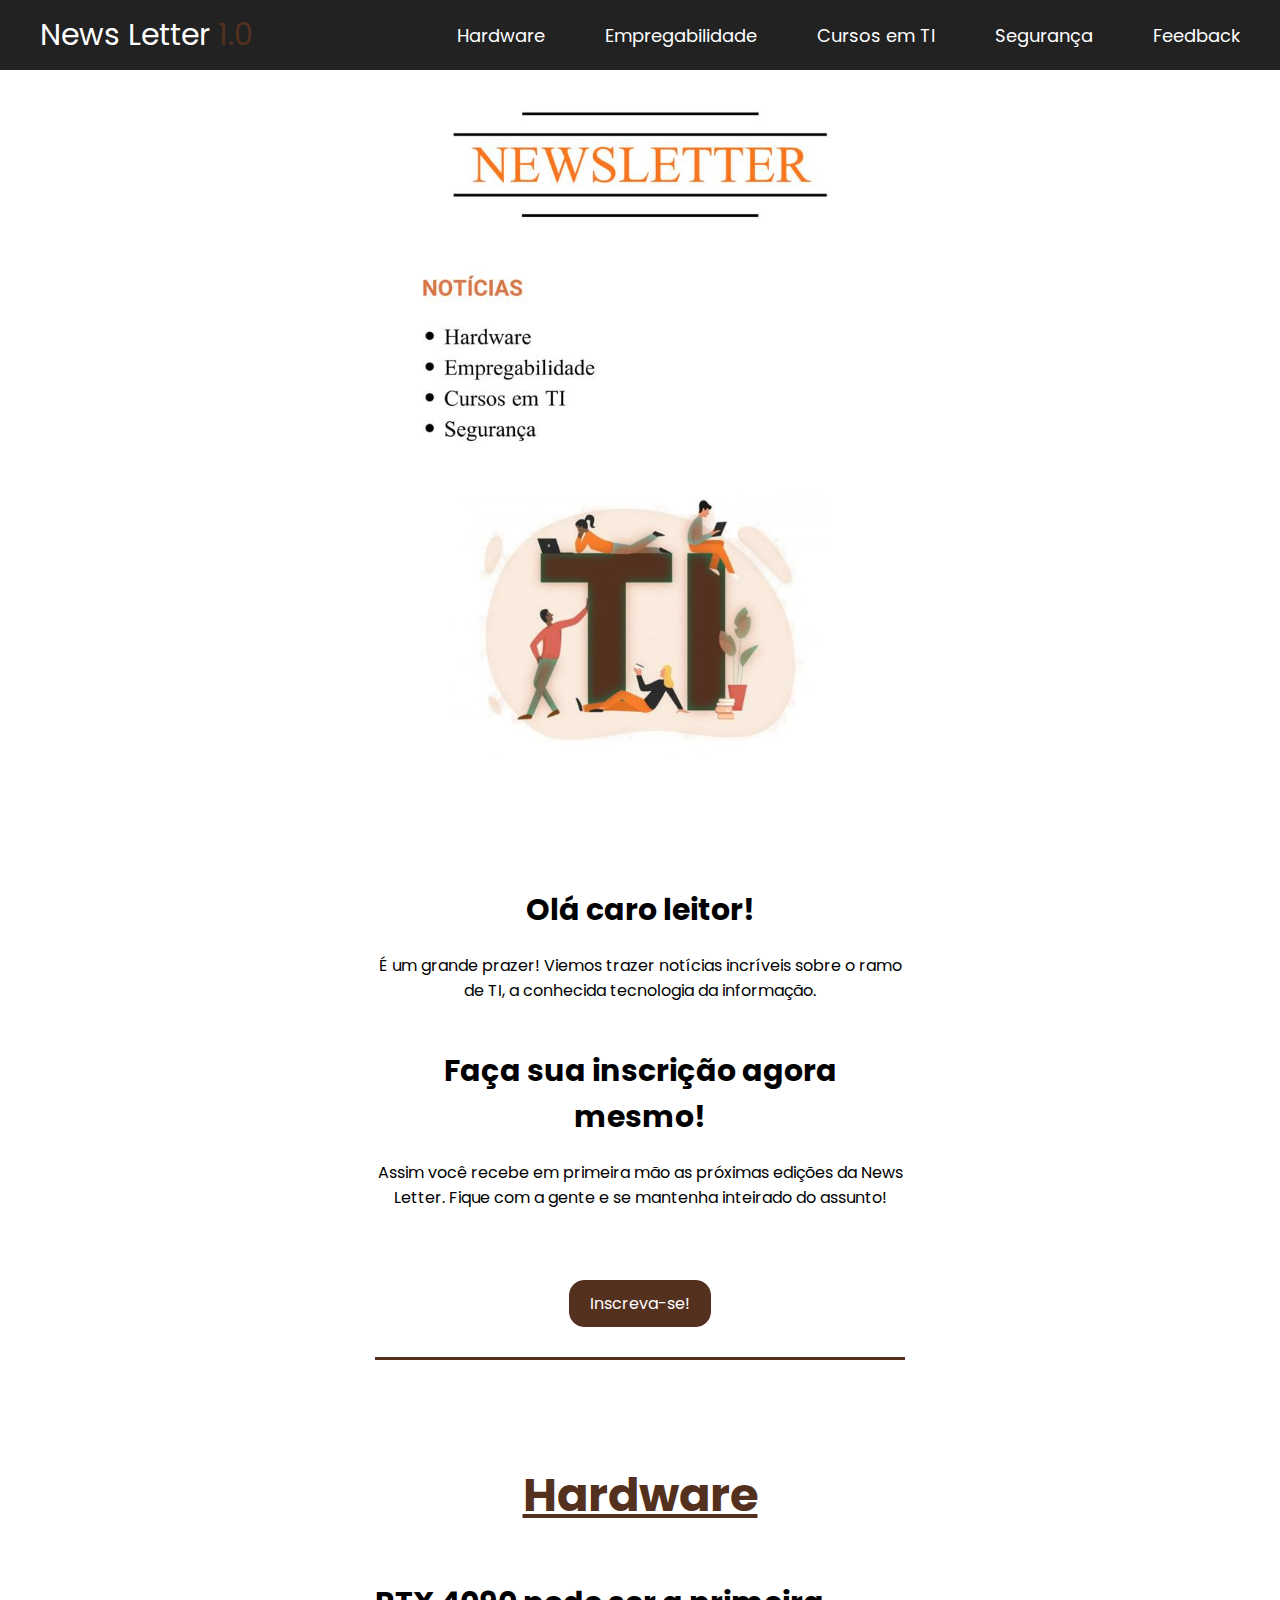
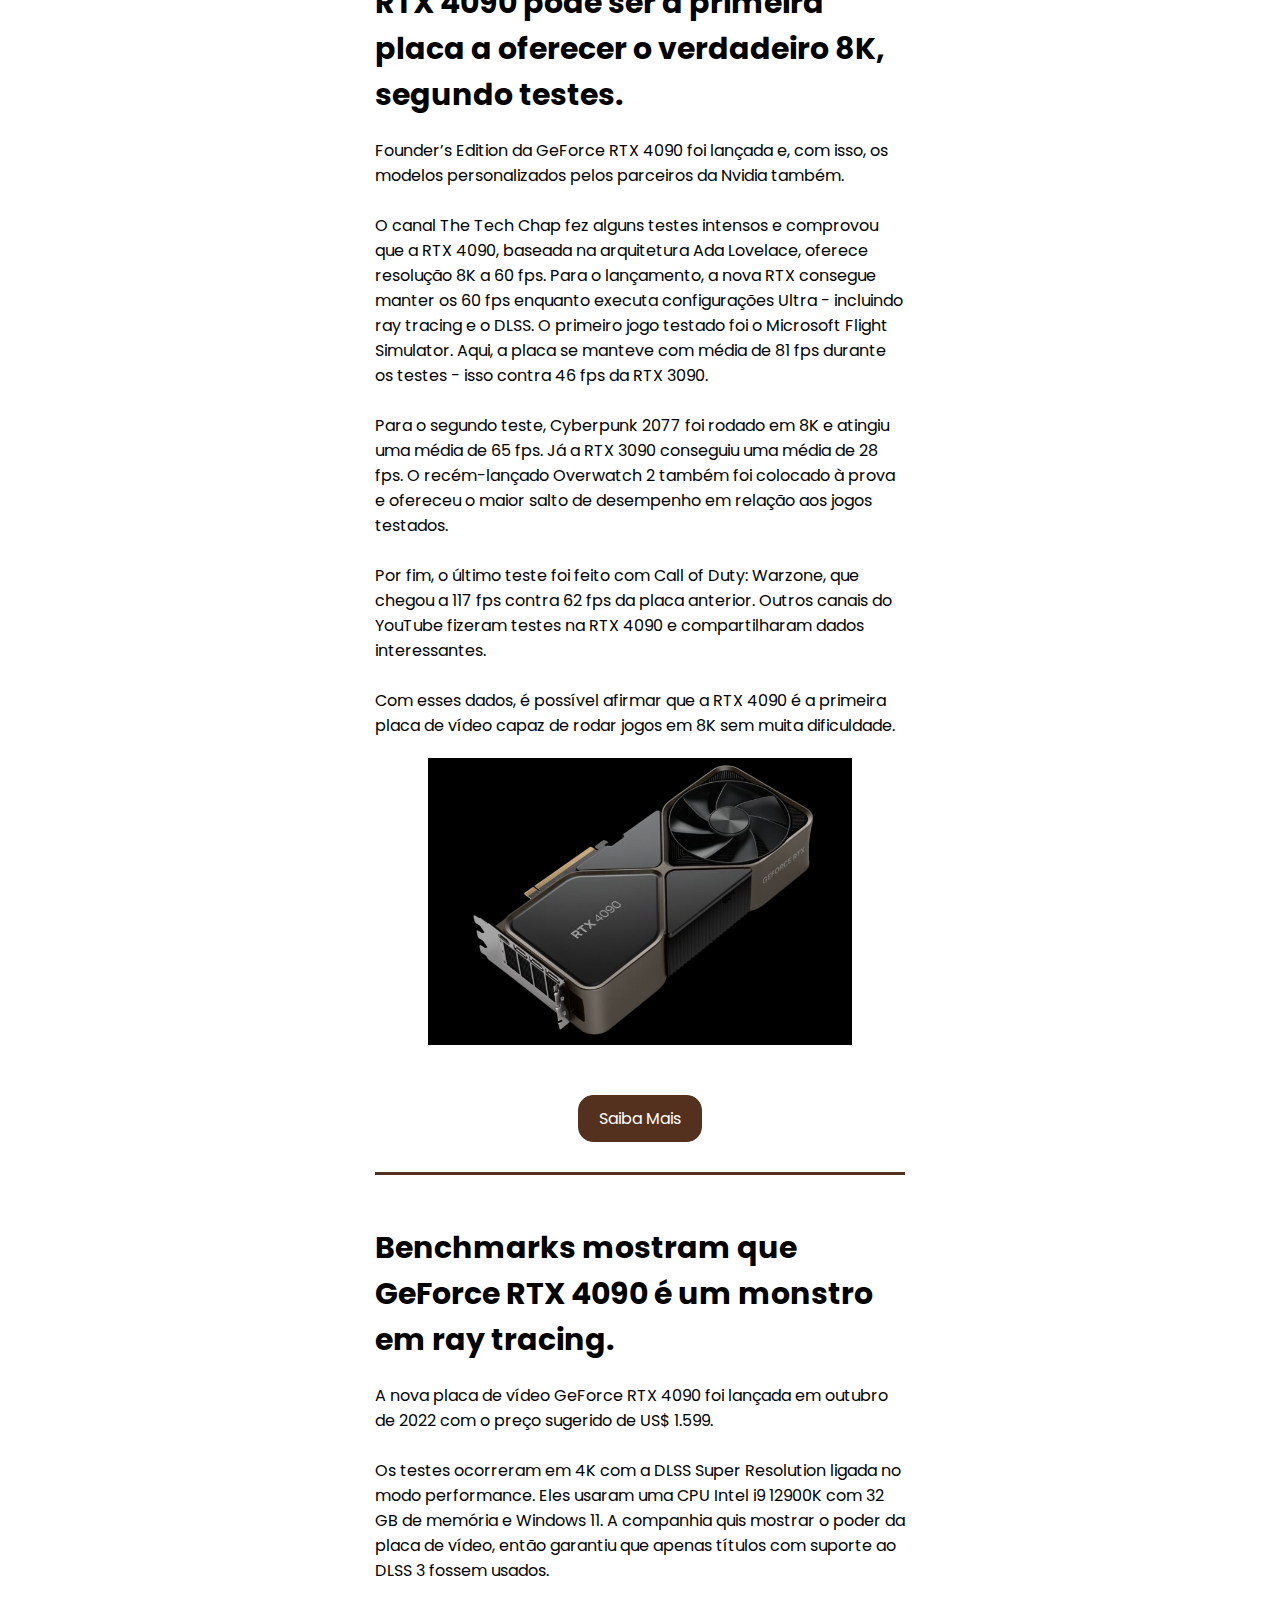
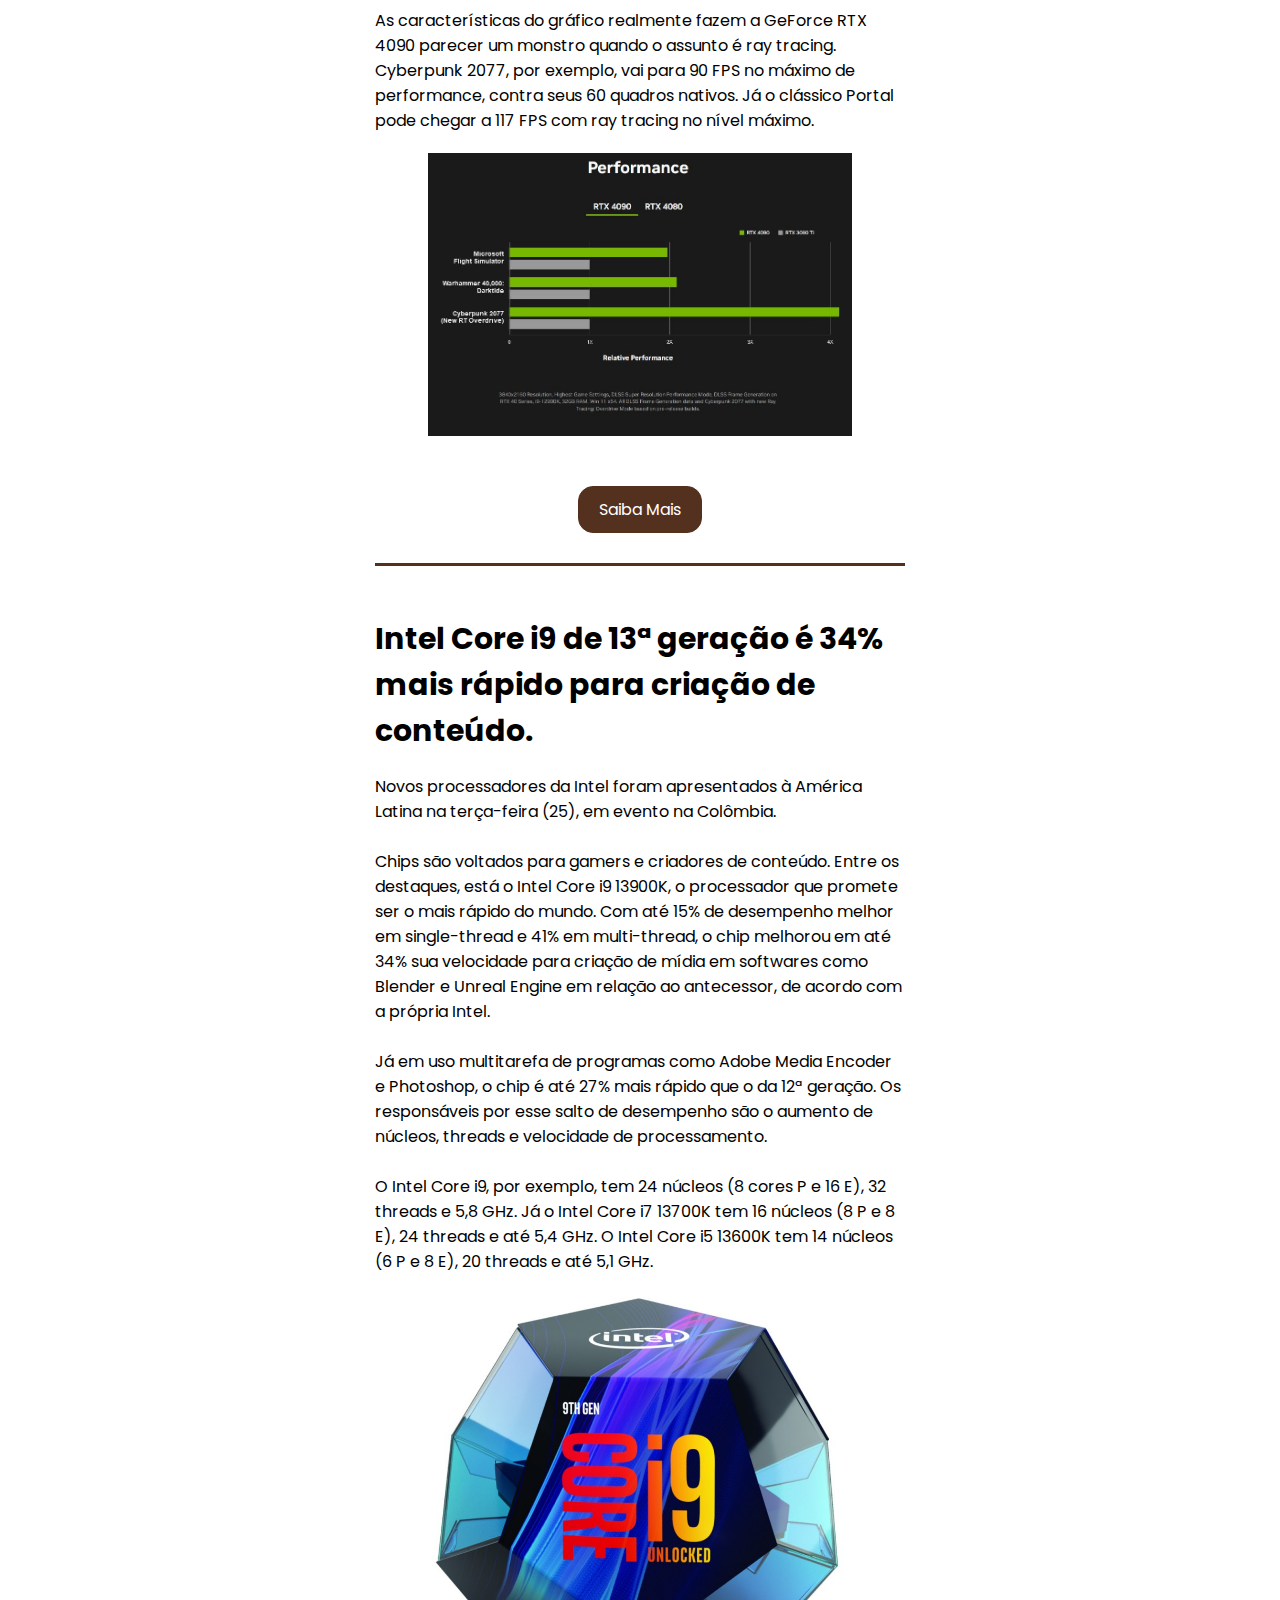
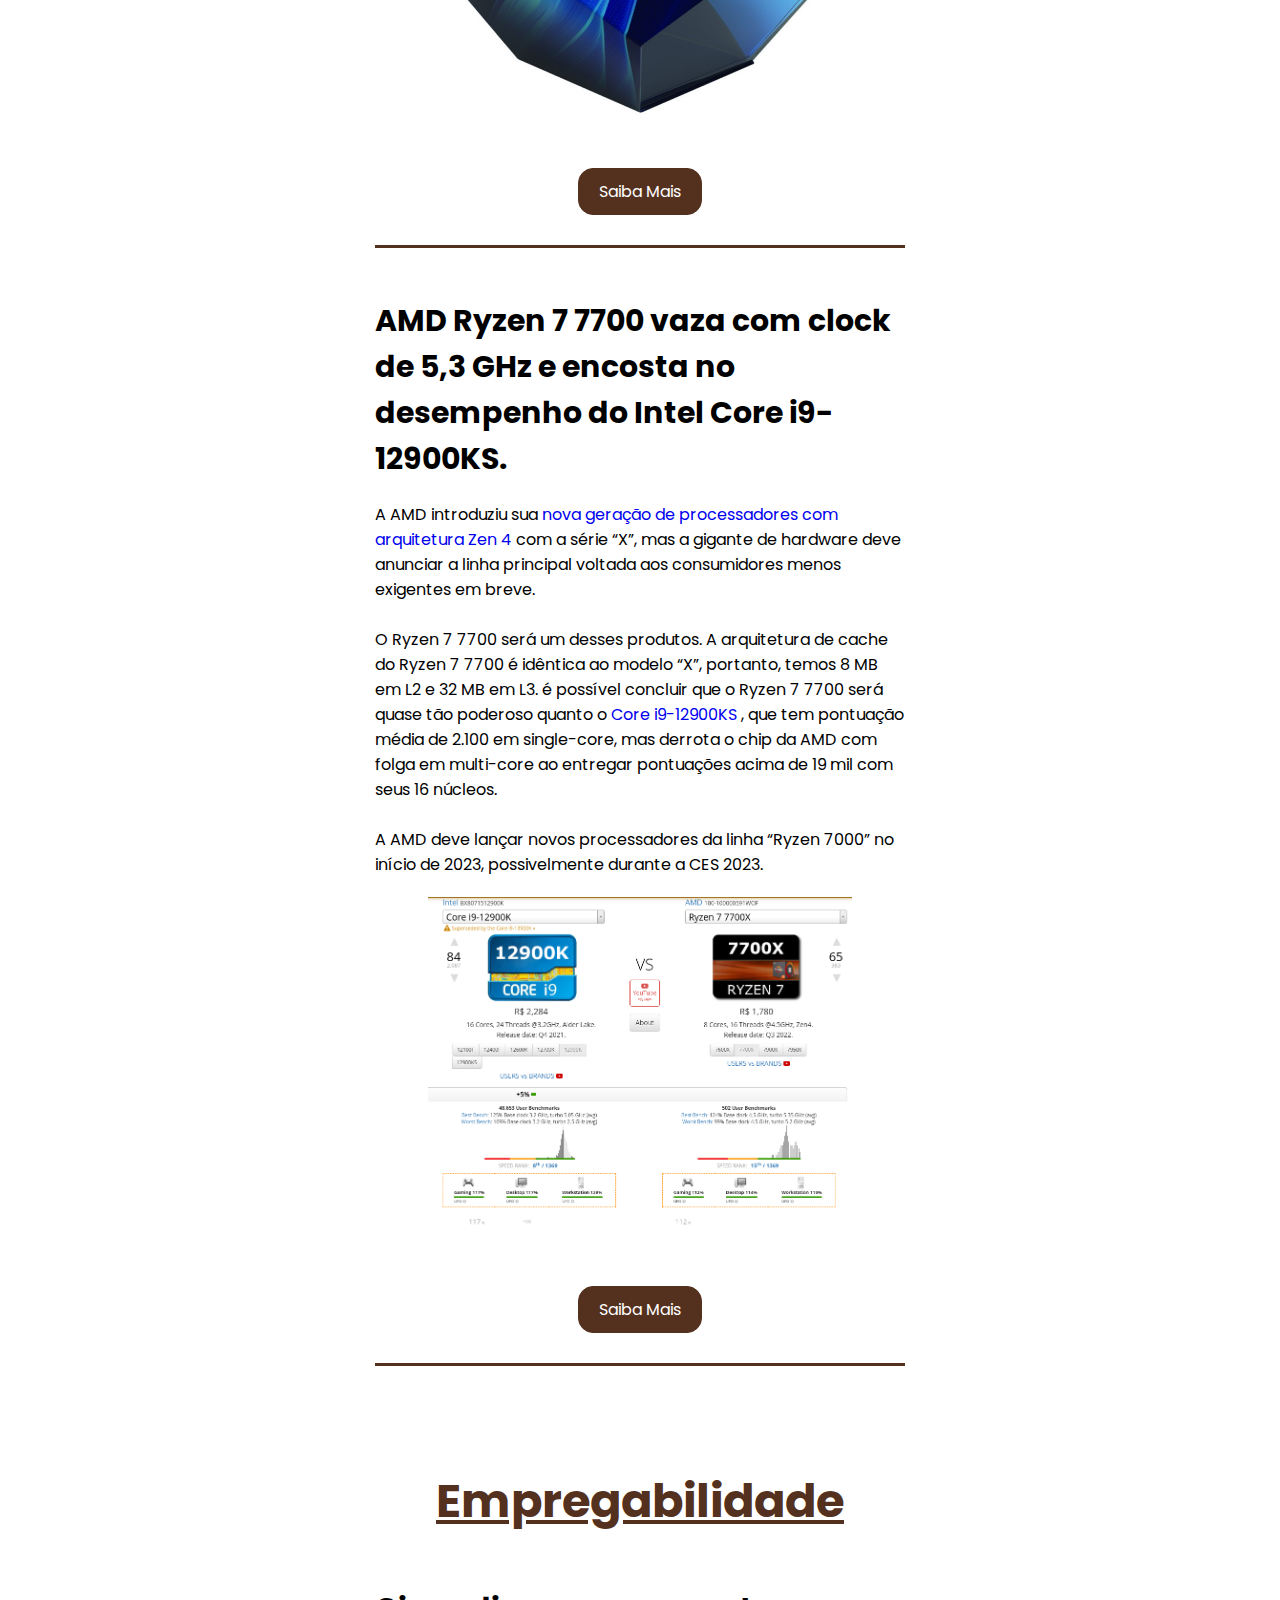
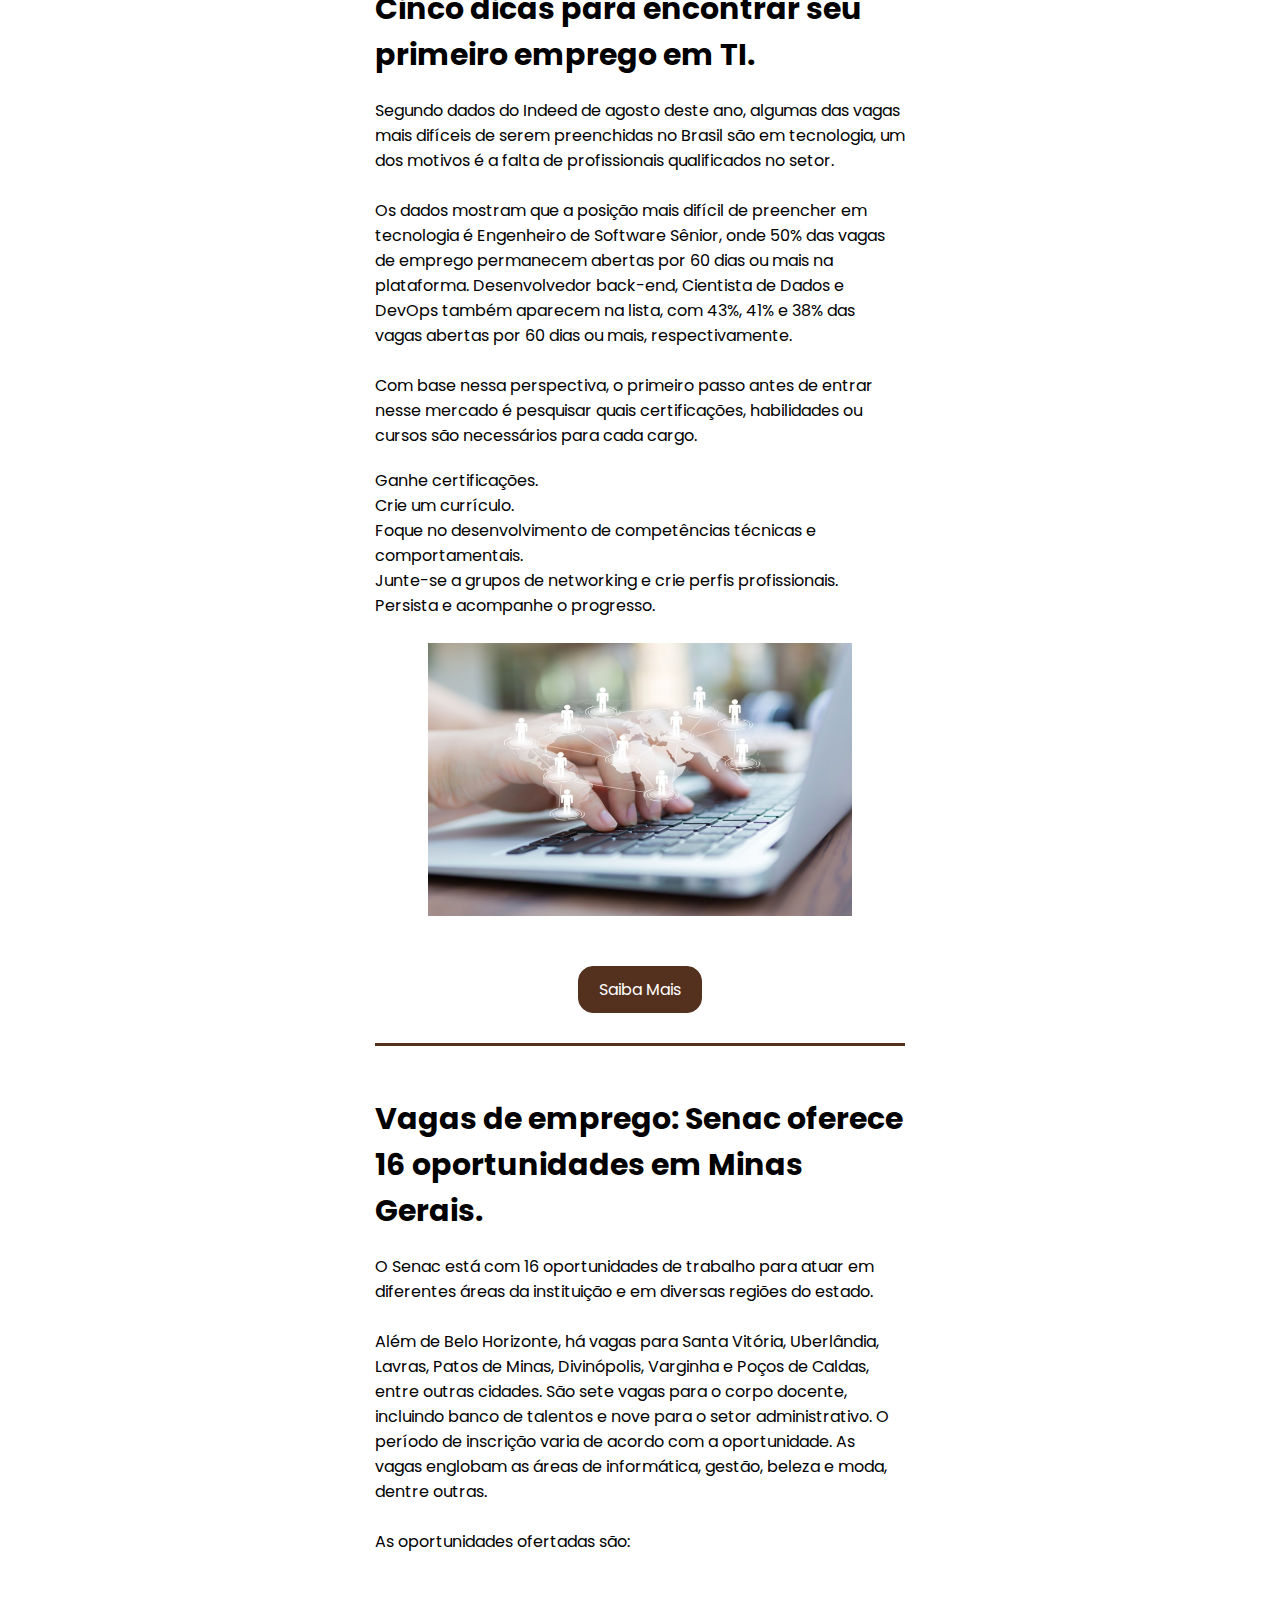
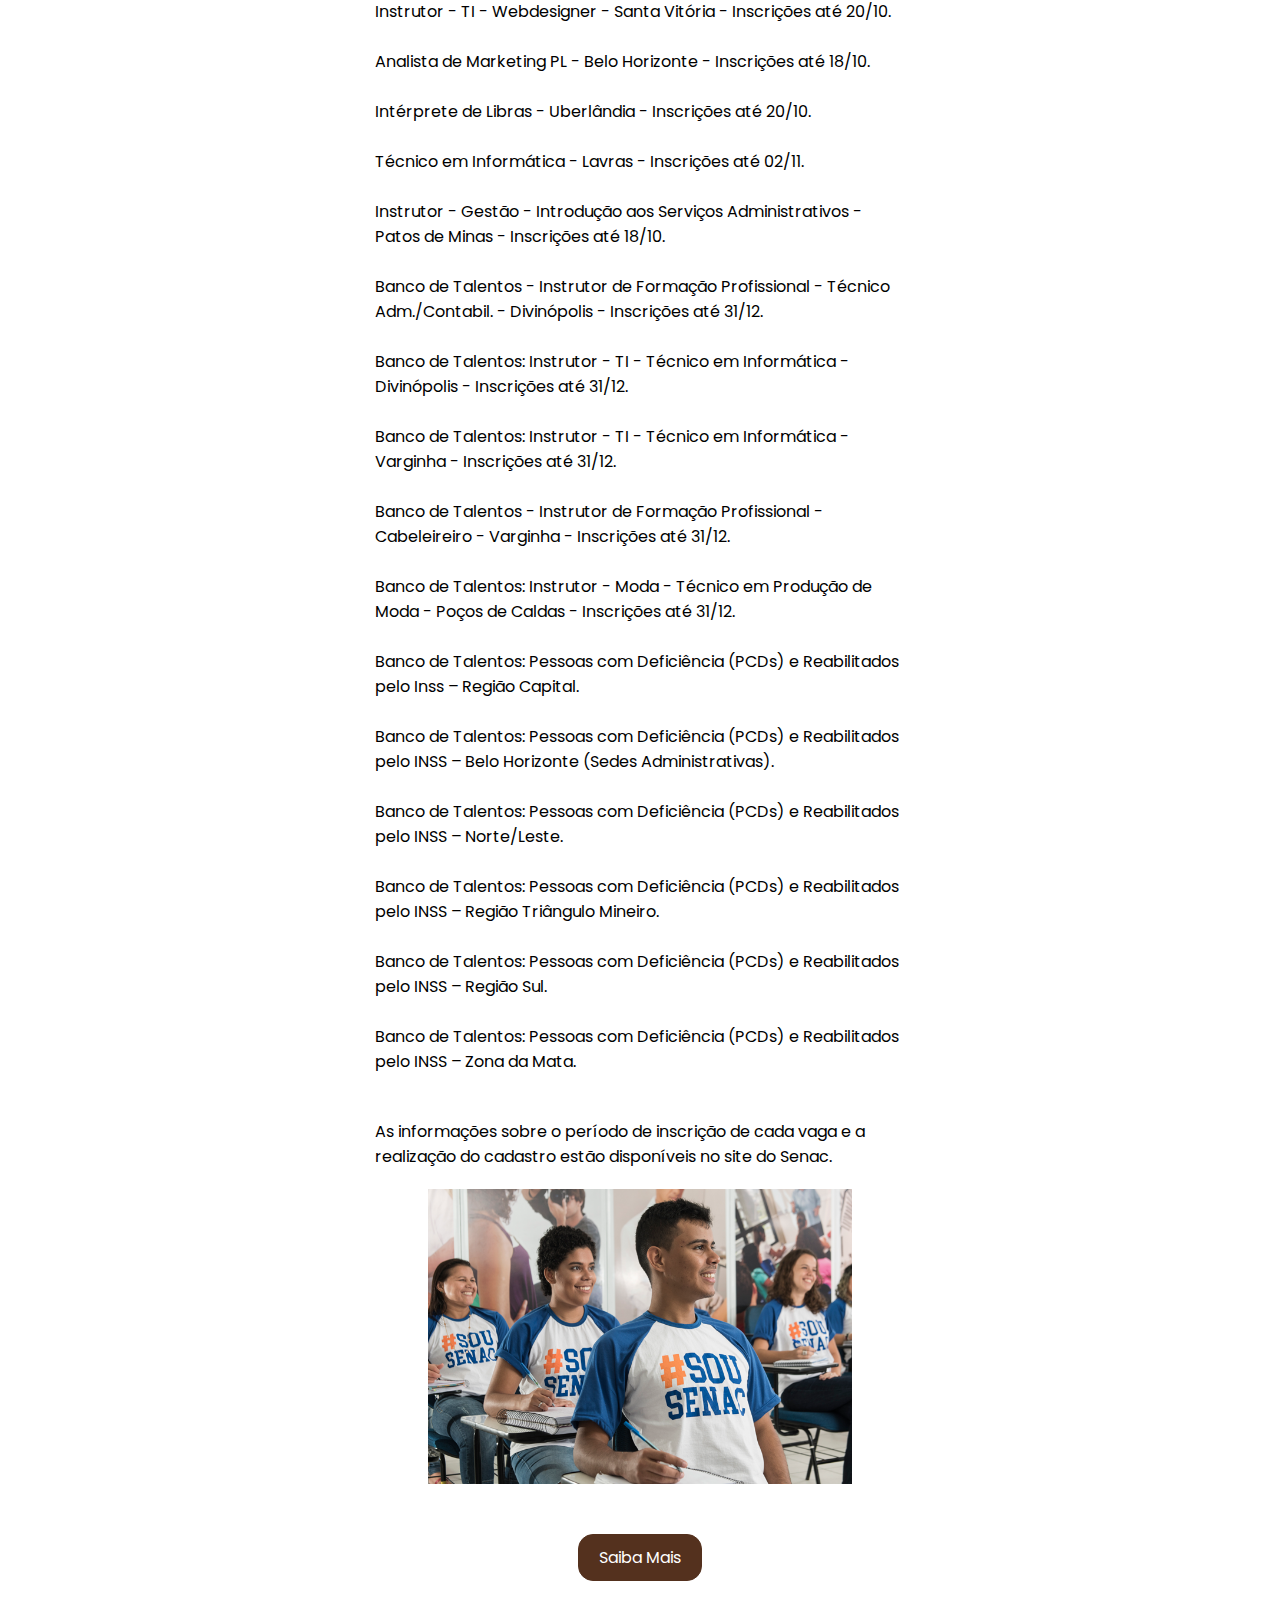
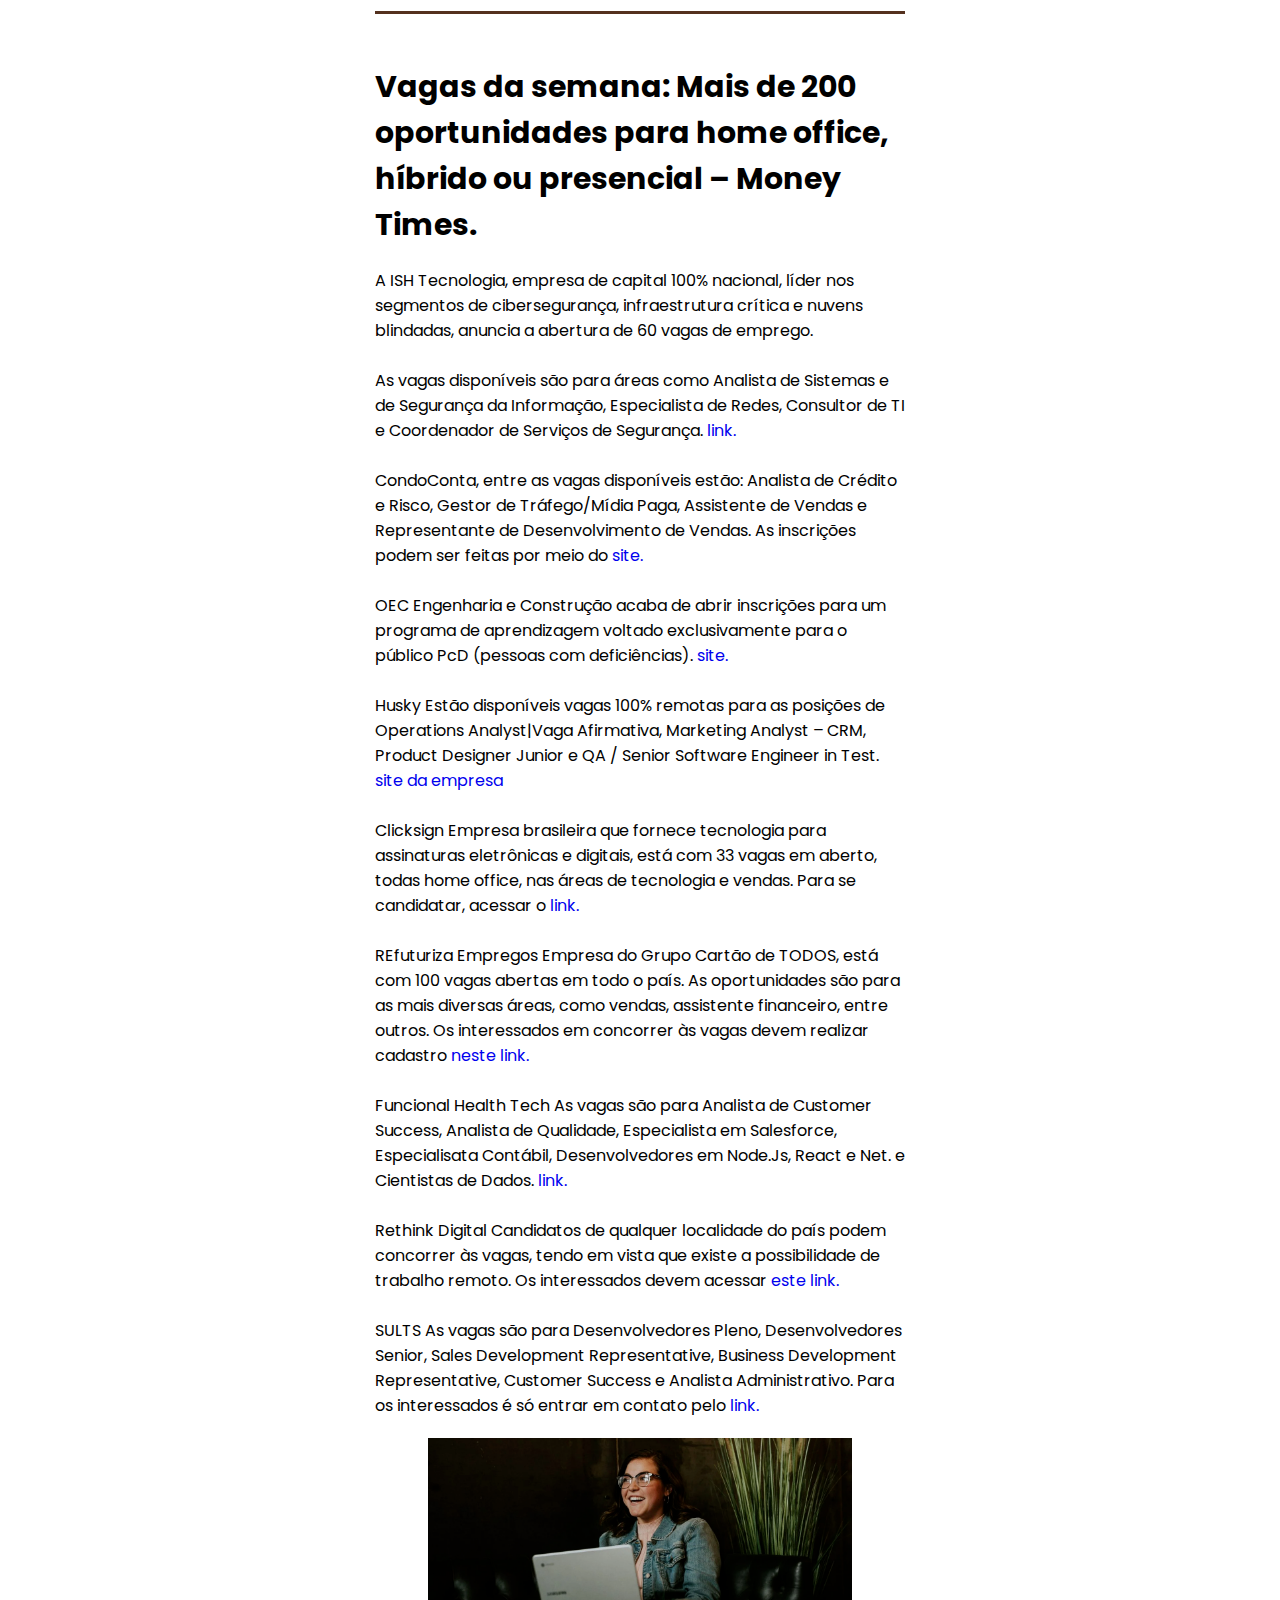
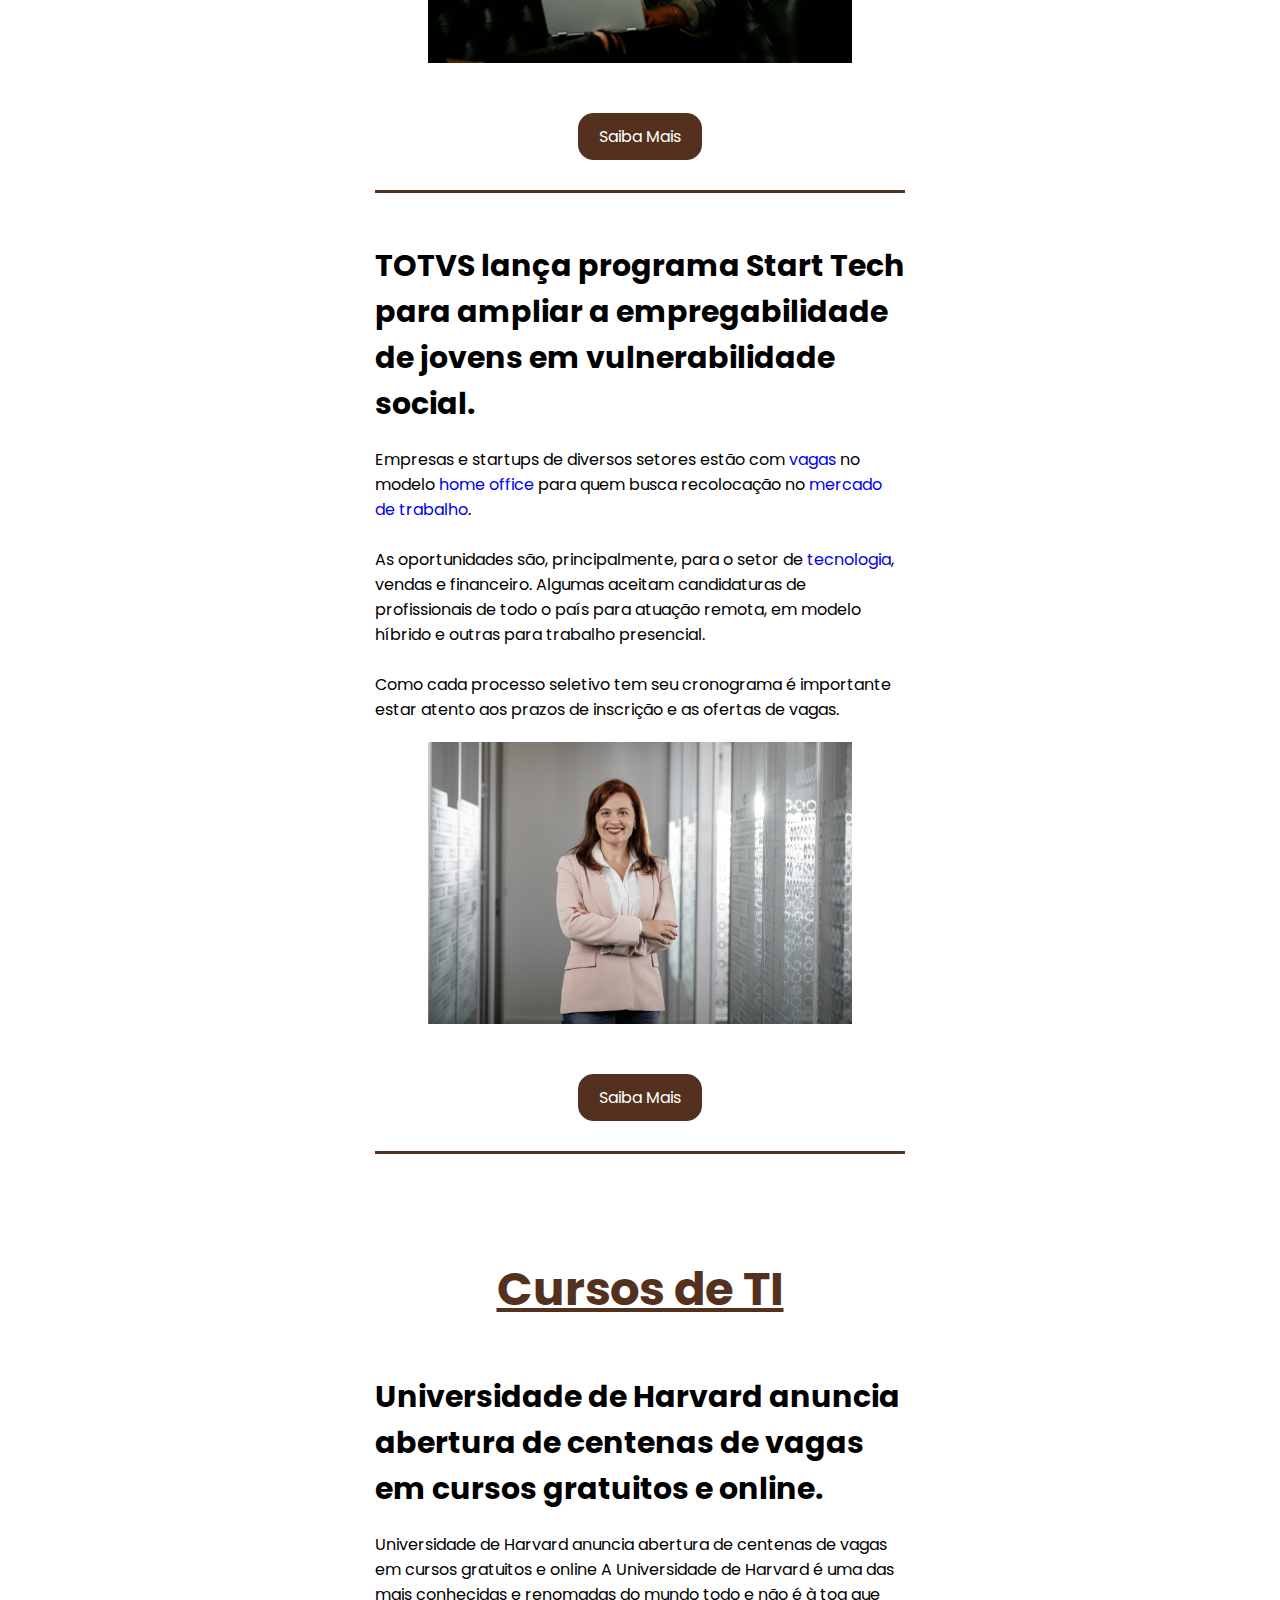
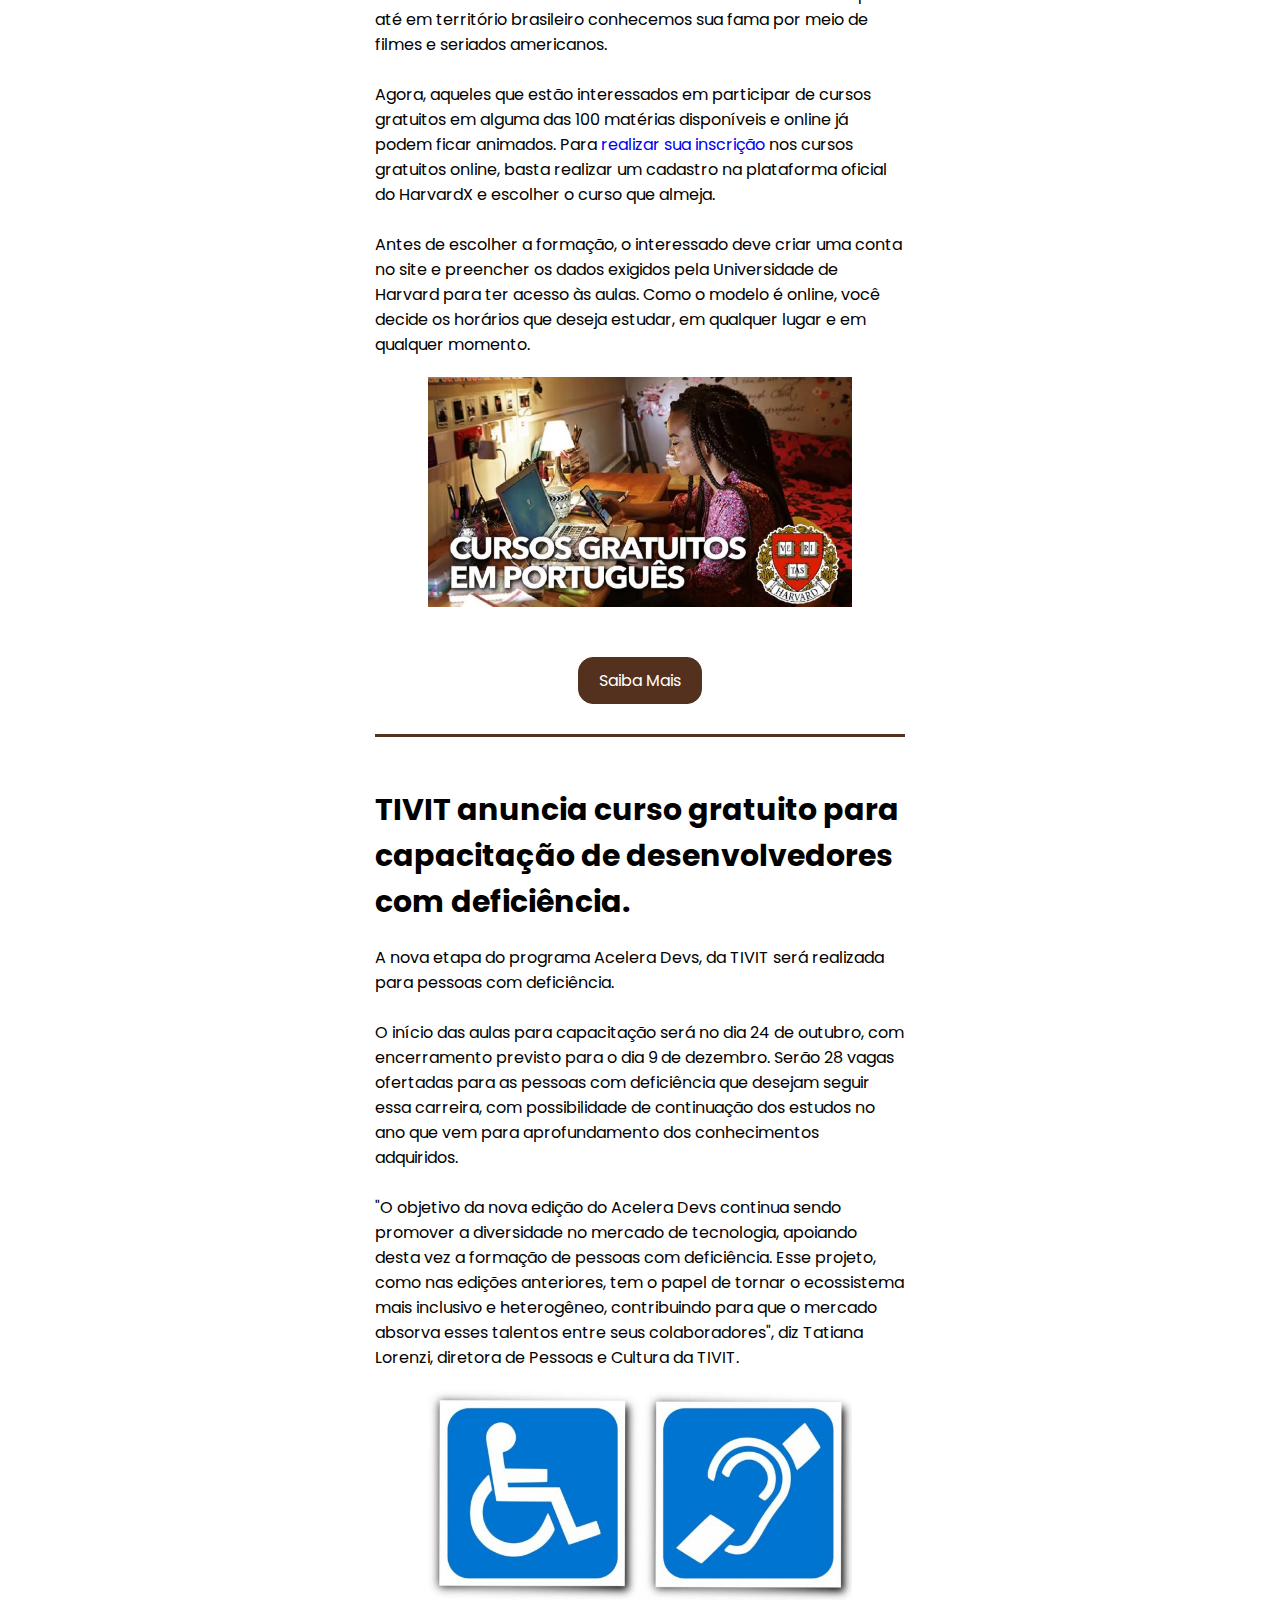
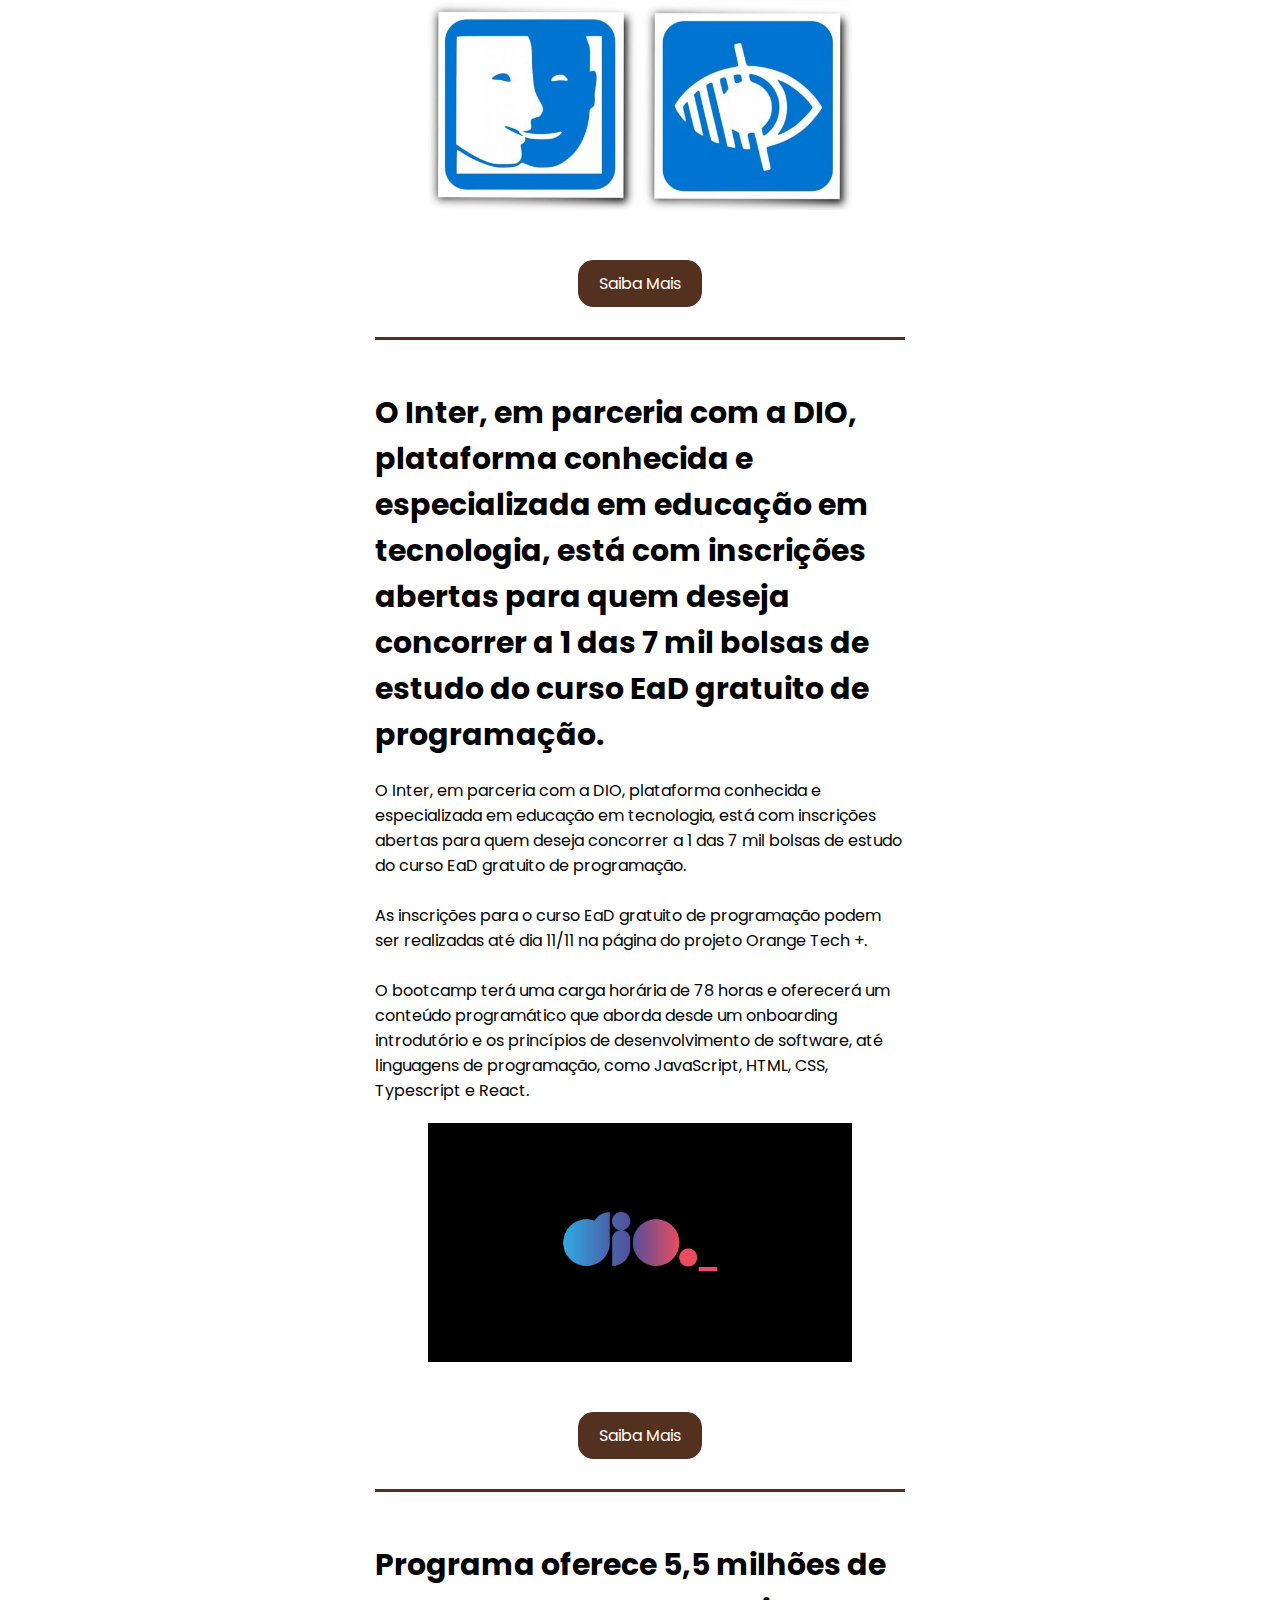
<file: index.html>
<!DOCTYPE html>
<html lang="pt-br">
  <head>
    <meta charset="UTF-8" />
    <meta http-equiv="X-UA-Compatible" content="IE=edge" />
    <meta name="viewport" content="width=device-width, initial-scale=1.0" />
    <title>News Letter 1.0</title>

    <link rel="stylesheet" href="/assets/css/style.css" />
    <link
      href="https://unpkg.com/boxicons@2.1.4/css/boxicons.min.css"
      rel="stylesheet"
    />
    <link rel="icon" type="image/x-icon" href="/assets/img/favicon.png" />
  </head>
  <body>
    <header>
      <nav class="navbar">
        <a href="#" class="nav-logo">News Letter<span> 1.0</span></a>

        <div class="opac"></div>

        <ul class="nav-menu">
          <li class="nav-item">
            <a href="#hardware-1" class="nav-link">Hardware</a>
          </li>
          <li class="nav-item">
            <a href="#empregabilidade-1" class="nav-link">Empregabilidade</a>
          </li>
          <li class="nav-item">
            <a href="#cursos-1" class="nav-link">Cursos em TI</a>
          </li>
          <li class="nav-item">
            <a href="#seguranca-1" class="nav-link">Segurança</a>
          </li>
          <li class="nav-item">
            <a href="#feedback" class="nav-link">Feedback</a>
          </li>
        </ul>

        <div class="hamburguer">
          <span class="bar"></span>
          <span class="bar"></span>
          <span class="bar"></span>
        </div>
      </nav>
    </header>

    <div class="content">
      <img src="/assets/img/capa.jpg" alt="" class="capa" />

      <section class="introducao">
        <!-- Introdução -->

        <h3>Olá caro leitor!</h3>
        <p>
          É um grande prazer! Viemos trazer notícias incríveis sobre o ramo de
          TI, a conhecida tecnologia da informação. <br /><br />
        </p>
        <h3>Faça sua inscrição agora mesmo!</h3>
        <p>
          Assim você recebe em primeira mão as próximas edições da News Letter.
          Fique com a gente e se mantenha inteirado do assunto!
        </p>
        <br /><br />

        <a id="hardware-1" class="button" href="/isncript.html">Inscreva-se!</a>
      </section>

      <article id="hardware">
        <!-- Topico Hardware -->

        <h2>Hardware</h2>

        <section>
          <!-- Noticia 1-->

          <h3>
            RTX 4090 pode ser a primeira placa a oferecer o verdadeiro 8K,
            segundo testes.
          </h3>
          <p>
            Founder’s Edition da GeForce RTX 4090 foi lançada e, com isso, os
            modelos personalizados pelos parceiros da Nvidia também.<br /><br />

            O canal The Tech Chap fez alguns testes intensos e comprovou que a
            RTX 4090, baseada na arquitetura Ada Lovelace, oferece resolução 8K
            a 60 fps. Para o lançamento, a nova RTX consegue manter os 60 fps
            enquanto executa configurações Ultra - incluindo ray tracing e o
            DLSS. O primeiro jogo testado foi o Microsoft Flight Simulator.
            Aqui, a placa se manteve com média de 81 fps durante os testes -
            isso contra 46 fps da RTX 3090.<br /><br />

            Para o segundo teste, Cyberpunk 2077 foi rodado em 8K e atingiu uma
            média de 65 fps. Já a RTX 3090 conseguiu uma média de 28 fps. O
            recém-lançado Overwatch 2 também foi colocado à prova e ofereceu o
            maior salto de desempenho em relação aos jogos testados.<br /><br />

            Por fim, o último teste foi feito com Call of Duty: Warzone, que
            chegou a 117 fps contra 62 fps da placa anterior. Outros canais do
            YouTube fizeram testes na RTX 4090 e compartilharam dados
            interessantes.<br /><br />

            Com esses dados, é possível afirmar que a RTX 4090 é a primeira
            placa de vídeo capaz de rodar jogos em 8K sem muita dificuldade.
          </p>
          <img src="/assets/img/hard-1.jpg" alt="" />
          <br /><br />
          <a
            href="https://tecmasters.com.br/rtx-4090-primeira-placa-oferecer-verdadeiro-8k/"
            class="button"
            >Saiba Mais</a
          >
        </section>
        <!--Noticia 1 End End-->

        <section>
          <!-- Noticia 2-->

          <h3>
            Benchmarks mostram que GeForce RTX 4090 é um monstro em ray tracing.
          </h3>
          <p>
            A nova placa de vídeo GeForce RTX 4090 foi lançada em outubro de
            2022 com o preço sugerido de US$ 1.599.<br /><br />
            Os testes ocorreram em 4K com a DLSS Super Resolution ligada no modo
            performance. Eles usaram uma CPU Intel i9 12900K com 32 GB de
            memória e Windows 11. A companhia quis mostrar o poder da placa de
            vídeo, então garantiu que apenas títulos com suporte ao DLSS 3
            fossem usados.<br /><br />
            As características do gráfico realmente fazem a GeForce RTX 4090
            parecer um monstro quando o assunto é ray tracing. Cyberpunk 2077,
            por exemplo, vai para 90 FPS no máximo de performance, contra seus
            60 quadros nativos. Já o clássico Portal pode chegar a 117 FPS com
            ray tracing no nível máximo.
          </p>
          <img src="/assets/img/hard-2.jpg" alt="" />
          <br /><br />
          <a
            href="https://tecnoblog.net/noticias/2022/09/27/benchmarks-mostram-que-geforce-rtx-4090-e-um-monstro-em-ray-tracing/#:~:text=A%20nova%20placa%20de%20v%C3%ADdeo,vale%20ou%20n%C3%A3o%20o%20investimento"
            class="button"
            >Saiba Mais</a
          >
        </section>
        <!--Noticia 2 End-->

        <section>
          <!-- Noticia 3-->

          <h3>
            Intel Core i9 de 13ª geração é 34% mais rápido para criação de
            conteúdo.
          </h3>
          <p>
            Novos processadores da Intel foram apresentados à América Latina na
            terça-feira (25), em evento na Colômbia.<br /><br />
            Chips são voltados para gamers e criadores de conteúdo. Entre os
            destaques, está o Intel Core i9 13900K, o processador que promete
            ser o mais rápido do mundo. Com até 15% de desempenho melhor em
            single-thread e 41% em multi-thread, o chip melhorou em até 34% sua
            velocidade para criação de mídia em softwares como Blender e Unreal
            Engine em relação ao antecessor, de acordo com a própria Intel.<br /><br />
            Já em uso multitarefa de programas como Adobe Media Encoder e
            Photoshop, o chip é até 27% mais rápido que o da 12ª geração. Os
            responsáveis por esse salto de desempenho são o aumento de núcleos,
            threads e velocidade de processamento.<br /><br />
            O Intel Core i9, por exemplo, tem 24 núcleos (8 cores P e 16 E), 32
            threads e 5,8 GHz. Já o Intel Core i7 13700K tem 16 núcleos (8 P e 8
            E), 24 threads e até 5,4 GHz. O Intel Core i5 13600K tem 14 núcleos
            (6 P e 8 E), 20 threads e até 5,1 GHz.
          </p>
          <img src="/assets/img/hard-3.jpg" alt="" />
          <br /><br />
          <a
            href="https://www.techtudo.com.br/noticias/2022/10/intel-core-i9-de-13a-geracao-e-34percent-mais-rapido-para-criacao-de-conteudo.ghtml"
            class="button"
            >Saiba Mais</a
          >
        </section>
        <!--Noticia 3 End-->

        <section>
          <!-- Noticia 4-->

          <h3>
            AMD Ryzen 7 7700 vaza com clock de 5,3 GHz e encosta no desempenho
            do Intel Core i9-12900KS.
          </h3>
          <p>
            A AMD introduziu sua
            <a
              href="https://www.tudocelular.com/novos-produtos/noticias/n194956/amd-apresenta-serie-ryzen-7000-desktop-5-nm.html"
              >nova geração de processadores com arquitetura Zen 4</a
            >
            com a série “X”, mas a gigante de hardware deve anunciar a linha
            principal voltada aos consumidores menos exigentes em breve.<br /><br />
            O Ryzen 7 7700 será um desses produtos. A arquitetura de cache do
            Ryzen 7 7700 é idêntica ao modelo “X”, portanto, temos 8 MB em L2 e
            32 MB em L3. é possível concluir que o Ryzen 7 7700 será quase tão
            poderoso quanto o
            <a
              href="https://www.tudocelular.com/curiosidade/noticias/n188465/intel-core-i9-12900ks-overclock-recorde-benchmarks.html"
              >Core i9-12900KS</a
            >
            , que tem pontuação média de 2.100 em single-core, mas derrota o
            chip da AMD com folga em multi-core ao entregar pontuações acima de
            19 mil com seus 16 núcleos.<br /><br />
            A AMD deve lançar novos processadores da linha “Ryzen 7000” no
            início de 2023, possivelmente durante a CES 2023.
          </p>
          <img src="/assets/img/hard-4.png" alt="" />
          <br /><br />
          <a
            href="https://www.tudocelular.com/rumores/noticias/n197393/amd-ryzen-7-7700-clock-5-ghz-core-i9-12900ks.html"
            id="empregabilidade-1"
            class="button"
            >Saiba Mais</a
          >
        </section>
        <!--Noticia 4 End-->
      </article>
      <!-- Hardware End -->

      <article id="empregabilidade">
        <!-- Topico Empregabilidade -->

        <h2>Empregabilidade</h2>

        <section>
          <!-- Noticia 1-->

          <h3>Cinco dicas para encontrar seu primeiro emprego em TI.</h3>
          <p>
            Segundo dados do Indeed de agosto deste ano, algumas das vagas mais
            difíceis de serem preenchidas no Brasil são em tecnologia, um dos
            motivos é a falta de profissionais qualificados no setor.<br /><br />
            Os dados mostram que a posição mais difícil de preencher em
            tecnologia é Engenheiro de Software Sênior, onde 50% das vagas de
            emprego permanecem abertas por 60 dias ou mais na plataforma.
            Desenvolvedor back-end, Cientista de Dados e DevOps também aparecem
            na lista, com 43%, 41% e 38% das vagas abertas por 60 dias ou mais,
            respectivamente.<br /><br />
            Com base nessa perspectiva, o primeiro passo antes de entrar nesse
            mercado é pesquisar quais certificações, habilidades ou cursos são
            necessários para cada cargo.
          </p>
          <ul>
            <li>Ganhe certificações.</li>
            <li>Crie um currículo.</li>
            <li>
              Foque no desenvolvimento de competências técnicas e
              comportamentais.
            </li>
            <li>
              Junte-se a grupos de networking e crie perfis profissionais.
            </li>
            <li>Persista e acompanhe o progresso.</li>
          </ul>
          <br />
          <img src="/assets/img/emp-1.jpg" alt="" />
          <br /><br />

          <a
            class="button"
            href="https://comvcportal.com.br/noticia/39763/cinco-dicas-para-encontrar-seu-primeiro-emprego-em-ti"
            >Saiba Mais</a
          >
        </section>
        <!--Noticia 1 End-->

        <section>
          <!-- Noticia 2-->

          <h3>
            Vagas de emprego: Senac oferece 16 oportunidades em Minas Gerais.
          </h3>
          <p>
            O Senac está com 16 oportunidades de trabalho para atuar em
            diferentes áreas da instituição e em diversas regiões do estado.<br /><br />
            Além de Belo Horizonte, há vagas para Santa Vitória, Uberlândia,
            Lavras, Patos de Minas, Divinópolis, Varginha e Poços de Caldas,
            entre outras cidades. São sete vagas para o corpo docente, incluindo
            banco de talentos e nove para o setor administrativo. O período de
            inscrição varia de acordo com a oportunidade. As vagas englobam as
            áreas de informática, gestão, beleza e moda, dentre outras.<br /><br />
            As oportunidades ofertadas são:<br /><br />
          </p>
          <ul>
            <li>
              Instrutor - TI - Webdesigner - Santa Vitória - Inscrições até
              20/10.<br /><br />
            </li>
            <li>
              Analista de Marketing PL - Belo Horizonte - Inscrições até
              18/10.<br /><br />
            </li>
            <li>
              Intérprete de Libras - Uberlândia - Inscrições até 20/10.<br /><br />
            </li>
            <li>
              Técnico em Informática - Lavras - Inscrições até 02/11.<br /><br />
            </li>
            <li>
              Instrutor - Gestão - Introdução aos Serviços Administrativos -
              Patos de Minas - Inscrições até 18/10.<br /><br />
            </li>
            <li>
              Banco de Talentos - Instrutor de Formação Profissional - Técnico
              Adm./Contabil. - Divinópolis - Inscrições até 31/12.<br /><br />
            </li>
            <li>
              Banco de Talentos: Instrutor - TI - Técnico em Informática -
              Divinópolis - Inscrições até 31/12.<br /><br />
            </li>
            <li>
              Banco de Talentos: Instrutor - TI - Técnico em Informática -
              Varginha - Inscrições até 31/12.<br /><br />
            </li>
            <li>
              Banco de Talentos - Instrutor de Formação Profissional -
              Cabeleireiro - Varginha - Inscrições até 31/12.<br /><br />
            </li>
            <li>
              Banco de Talentos: Instrutor - Moda - Técnico em Produção de Moda
              - Poços de Caldas - Inscrições até 31/12.<br /><br />
            </li>
            <li>
              Banco de Talentos: Pessoas com Deficiência (PCDs) e Reabilitados
              pelo Inss – Região Capital.<br /><br />
            </li>
            <li>
              Banco de Talentos: Pessoas com Deficiência (PCDs) e Reabilitados
              pelo INSS – Belo Horizonte (Sedes Administrativas).<br /><br />
            </li>
            <li>
              Banco de Talentos: Pessoas com Deficiência (PCDs) e Reabilitados
              pelo INSS – Norte/Leste.<br /><br />
            </li>
            <li>
              Banco de Talentos: Pessoas com Deficiência (PCDs) e Reabilitados
              pelo INSS – Região Triângulo Mineiro.<br /><br />
            </li>
            <li>
              Banco de Talentos: Pessoas com Deficiência (PCDs) e Reabilitados
              pelo INSS – Região Sul.<br /><br />
            </li>
            <li>
              Banco de Talentos: Pessoas com Deficiência (PCDs) e Reabilitados
              pelo INSS – Zona da Mata.<br /><br />
            </li>
          </ul>
          <p>
            As informações sobre o período de inscrição de cada vaga e a
            realização do cadastro estão disponíveis no site do Senac.
          </p>
          <img src="/assets/img/emp-2.png" alt="" />
          <br /><br />
          <a
            class="button"
            href="https://www.segs.com.br/mais/vagas/361801-vagas-de-emprego-senac-oferece-16-oportunidades-em-minas-gerais"
            >Saiba Mais</a
          >
        </section>
        <!--Noticia 2 End-->

        <section>
          <!-- Noticia 3-->

          <h3>
            Vagas da semana: Mais de 200 oportunidades para home office, híbrido
            ou presencial – Money Times.
          </h3>
          <p>
            A ISH Tecnologia, empresa de capital 100% nacional, líder nos
            segmentos de cibersegurança, infraestrutura crítica e nuvens
            blindadas, anuncia a abertura de 60 vagas de emprego.<br /><br />
            As vagas disponíveis são para áreas como Analista de Sistemas e de
            Segurança da Informação, Especialista de Redes, Consultor de TI e
            Coordenador de Serviços de Segurança.
            <a href="https://ishtecnologia.gupy.io/">link.</a><br /><br />
            CondoConta, entre as vagas disponíveis estão: Analista de Crédito e
            Risco, Gestor de Tráfego/Mídia Paga, Assistente de Vendas e
            Representante de Desenvolvimento de Vendas. As inscrições podem ser
            feitas por meio do
            <a href="https://condoconta.hire.trakstar.com/">site.</a
            ><br /><br />

            OEC Engenharia e Construção acaba de abrir inscrições para um
            programa de aprendizagem voltado exclusivamente para o público PcD
            (pessoas com deficiências).
            <a href="https://trabalheconosco.vagas.com.br/oec/oportunidades"
              >site.</a
            ><br /><br />
            Husky Estão disponíveis vagas 100% remotas para as posições de
            Operations Analyst|Vaga Afirmativa, Marketing Analyst – CRM, Product
            Designer Junior e QA / Senior Software Engineer in Test.<a
              href="https://www.husky.io/carreiras"
            >
              site da empresa</a
            ><br /><br />

            Clicksign Empresa brasileira que fornece tecnologia para assinaturas
            eletrônicas e digitais, está com 33 vagas em aberto, todas home
            office, nas áreas de tecnologia e vendas. Para se candidatar,
            acessar o <a href="https://jobs.kenoby.com/clicksign">link.</a
            ><br /><br />

            REfuturiza Empregos Empresa do Grupo Cartão de TODOS, está com 100
            vagas abertas em todo o país. As oportunidades são para as mais
            diversas áreas, como vendas, assistente financeiro, entre outros. Os
            interessados em concorrer às vagas devem realizar cadastro
            <a href="https://refuturizaempregos.solides.jobs/">neste link.</a
            ><br /><br />
            Funcional Health Tech As vagas são para Analista de Customer
            Success, Analista de Qualidade, Especialista em Salesforce,
            Especialisata Contábil, Desenvolvedores em Node.Js, React e Net. e
            Cientistas de Dados.
            <a
              href="https://www.linkedin.com/jobs/search/?currentJobId=3024545488&f_C=938617&geoId=92000000"
              >link.</a
            ><br /><br />

            Rethink Digital Candidatos de qualquer localidade do país podem
            concorrer às vagas, tendo em vista que existe a possibilidade de
            trabalho remoto. Os interessados devem acessar
            <a
              href="https://www.linkedin.com/jobs/search/?currentJobId=3315714341&f_C=17774467&geoId=92000000"
              >este link.</a
            ><br /><br />
            SULTS As vagas são para Desenvolvedores Pleno, Desenvolvedores
            Senior, Sales Development Representative, Business Development
            Representative, Customer Success e Analista Administrativo. Para os
            interessados é só entrar em contato pelo
            <a href="https://www.sults.com.br/contato">link.</a>
          </p>
          <img src="/assets/img/emp-3.png" alt="" />
          <br /><br />
          <a
            class="button"
            href="https://www.moneytimes.com.br/vagas-da-semana-mais-de-200-oportunidades-para-home-office-hibrido-ou-presencial-alem-de-curso-e-feira-de-empregabilidade/"
            >Saiba Mais</a
          >
        </section>
        <!--Noticia 3 End-->

        <!-- Noticia 4-->
        <section>
          <h3>
            TOTVS lança programa Start Tech para ampliar a empregabilidade de
            jovens em vulnerabilidade social.
          </h3>
          <p>
            Empresas e startups de diversos setores estão com
            <a href="https://www.moneytimes.com.br/tag/vagas-de-emprego/"
              >vagas</a
            >
            no modelo
            <a href="https://www.moneytimes.com.br/tag/home-office/"
              >home office</a
            >
            para quem busca recolocação no
            <a href="https://www.moneytimes.com.br/tag/trabalho/"
              >mercado de trabalho</a
            >.<br /><br />
            As oportunidades são, principalmente, para o setor de
            <a href="https://www.moneytimes.com.br/tag/tecnologia/"
              >tecnologia</a
            >, vendas e financeiro. Algumas aceitam candidaturas de
            profissionais de todo o país para atuação remota, em modelo híbrido
            e outras para trabalho presencial.<br /><br />
            Como cada processo seletivo tem seu cronograma é importante estar
            atento aos prazos de inscrição e as ofertas de vagas.
          </p>
          <img src="/assets/img/emp-4.jpg" alt="" />
          <br /><br /><a
            class="button"
            id="cursos-1"
            href="https://tiinside.com.br/24/10/2022/totvs-lanca-programa-start-tech-para-ampliar-a-empregabilidade-de-jovens-em-vulnerabilidade-social-no-m"
            >Saiba Mais</a
          >
        </section>
        <!--Noticia 4 End-->
      </article>
      <!--Empregabilidade End -->

      <!-- Topico Cursos TI -->
      <article id="cursos">
        <h2>Cursos de TI</h2>
        <!-- Noticia 1-->
        <section>
          <h3>
            Universidade de Harvard anuncia abertura de centenas de vagas em
            cursos gratuitos e online.
          </h3>
          <p>
            Universidade de Harvard anuncia abertura de centenas de vagas em
            cursos gratuitos e online A Universidade de Harvard é uma das mais
            conhecidas e renomadas do mundo todo e não é à toa que até em
            território brasileiro conhecemos sua fama por meio de filmes e
            seriados americanos.<br /><br />
            Agora, aqueles que estão interessados em participar de cursos
            gratuitos em alguma das 100 matérias disponíveis e online já podem
            ficar animados. Para
            <a href="https://pll.harvard.edu/">realizar sua inscrição</a> nos
            cursos gratuitos online, basta realizar um cadastro na plataforma
            oficial do HarvardX e escolher o curso que almeja.<br /><br />
            Antes de escolher a formação, o interessado deve criar uma conta no
            site e preencher os dados exigidos pela Universidade de Harvard para
            ter acesso às aulas. Como o modelo é online, você decide os horários
            que deseja estudar, em qualquer lugar e em qualquer momento.
          </p>
          <img src="/assets/img/curso-1.jpg" alt="" />
          <br /><br />
          <a
            class="button"
            href="https://clickpetroleoegas.com.br/universidade-de-harvard-anuncia-abertura-de-centenas-de-vagas-em-cursos-gratuitos-e-online/"
            >Saiba Mais
          </a>
        </section>
        <!--Noticia 1 End-->

        <!-- Noticia 2-->

        <section>
          <h3>
            TIVIT anuncia curso gratuito para capacitação de desenvolvedores com
            deficiência.
          </h3>
          <p>
            A nova etapa do programa Acelera Devs, da TIVIT será realizada para
            pessoas com deficiência.<br /><br />
            O início das aulas para capacitação será no dia 24 de outubro, com
            encerramento previsto para o dia 9 de dezembro. Serão 28 vagas
            ofertadas para as pessoas com deficiência que desejam seguir essa
            carreira, com possibilidade de continuação dos estudos no ano que
            vem para aprofundamento dos conhecimentos adquiridos.<br /><br />
            "O objetivo da nova edição do Acelera Devs continua sendo promover a
            diversidade no mercado de tecnologia, apoiando desta vez a formação
            de pessoas com deficiência. Esse projeto, como nas edições
            anteriores, tem o papel de tornar o ecossistema mais inclusivo e
            heterogêneo, contribuindo para que o mercado absorva esses talentos
            entre seus colaboradores", diz Tatiana Lorenzi, diretora de Pessoas
            e Cultura da TIVIT.
          </p>
          <img src="/assets/img/curso-2.jpg" alt="" />
          <br /><br /><a
            class="button"
            href="https://tiinside.com.br/14/10/2022/tivit-anuncia-curso-gratuito-para-capacitacao-de-desenvolvedores-com-deficiencia/"
          >
            Saiba Mais</a
          >
        </section>
        <!--Noticia 2 End-->

        <!-- Noticia 3-->
        <section>
          <h3>
            O Inter, em parceria com a DIO, plataforma conhecida e especializada
            em educação em tecnologia, está com inscrições abertas para quem
            deseja concorrer a 1 das 7 mil bolsas de estudo do curso EaD
            gratuito de programação.
          </h3>
          <p>
            O Inter, em parceria com a DIO, plataforma conhecida e especializada
            em educação em tecnologia, está com inscrições abertas para quem
            deseja concorrer a 1 das 7 mil bolsas de estudo do curso EaD
            gratuito de programação.<br /><br />
            As inscrições para o curso EaD gratuito de programação podem ser
            realizadas até dia 11/11 na página do projeto Orange Tech +.<br /><br />
            O bootcamp terá uma carga horária de 78 horas e oferecerá um
            conteúdo programático que aborda desde um onboarding introdutório e
            os princípios de desenvolvimento de software, até linguagens de
            programação, como JavaScript, HTML, CSS, Typescript e React.
          </p>
          <img src="/assets/img/curso-3.jpg" alt="" />
          <br /><br />
          <a
            href="https://www.horabrasil.com.br/2022/10/21/inter-oferece-curso-ead-gratuito-de-programacao-com-certificado/"
            class="button"
            >Saiba Mais</a
          >
        </section>
        <!--Noticia 3 End-->

        <!-- Noticia 4-->
        <section>
          <h3>
            Programa oferece 5,5 milhões de vagas para cursos gratuitos em TI.
          </h3>
          <p>
            Universidade de Harvard anuncia abertura de centenas de vagas em
            cursos gratuitos e online.
          </p>
          <img src="/assets/img/curso-4.png" alt="" />
          <br /><br />
          <a
            href="https://www.jornaldebarueri.com.br/educacao-barueri/programa-oferece-55-milhoes-de-vagas-para-cursos-gratuitos-em-ti/"
            class="button"
            id="seguranca-1"
            >Saiba Mais</a
          >
        </section>
        <!--Noticia 4 End-->
      </article>
      <!--IoT End -->

      <!-- Topico Segurança -->
      <article id="seguranca">
        <h2>Segurança</h2>
        <!-- Noticia 1-->
        <section>
          <h3>
            Extensões para mudar a cor do Chrome e Edge escondiam malware.
          </h3>
          <p>
            Dezenas de malware disfarçados de extensão para o Google Chrome e
            para o Microsoft Edge foram desmascarados e detalhados pela empresa
            de segurança virtual Guardio Labs.<br /><br />
            Os programas já foram removidos da internet, mas chegaram a somar 1
            milhão de downloads antes de serem combatidos. Os programas
            mal-intencionados que se passavam por extensões do Chrome, que
            ofereciam mais cores e temas aos navegadores, o que eles faziam,
            além disso, era baixar scripts que monitoram suas buscas.<br /><br />
            O que essas "extensões" faziam depois é inserir resultados em sua
            busca que, na verdade, são propagandas que geram receita de
            impressões e pela venda dos dados das buscas. Além disso, elas
            atualizavam as URLs de sites de lojas, transformando qualquer compra
            que você fizesse ali numa comissão para os autores do malware.
          </p>
          <img src="/assets/img/seg-1.png" alt="" />
          <br /><br /><a
            class="button"
            href="https://www.tecmundo.com.br/seguranca/253345-extensoes-mudar-cor-chrome-edge-escondiam-malware.htm"
            >Saiba Mais</a
          >
        </section>
        <!--Noticia 1 End-->

        <!-- Noticia 2-->
        <section>
          <h3>O que é ransomware as a service e como proteger negócios?</h3>
          <p>
            De acordo com a Cybersecurity Ventures, pesquisadora de economia
            cibernética global, os custos globais com crimes cibernéticos devem
            crescer 15% por ano até 2025.<br /><br />
            Assim, nesse cenário, um desafio a ser enfrentado pelos negócios é o
            ransomware, um malware (software malicioso) em expansão, criado para
            prejudicar sistemas computacionais e sequestrar dados. Para resgatar
            as informações roubadas é necessário seguir diversas instruções e
            quase sempre é exigido o pagamento em criptomoedas.<br /><br />
            Em alguns casos, esse malware infecta o computador mesmo que o
            usuário não tenha feito algum download da internet intencionalmente,
            e por isso, companhias precisam se prevenir para que não sofram com
            este problema. Como se não bastasse este desafio que tem acontecido
            com frequência no mercado, um novo método surgiu para propagar este
            malware, chamado ransomware as a service.<br /><br />
            É, portanto, essencial que as organizações adotem mecanismos de
            defesa como corrigir e atualizar o sistema operacional das máquinas
            para reduzir vulnerabilidades, utilizar técnicas de detecção de
            ransomware, fazer backup em nuvem tendo um sistema voltado para a
            recuperação de informações, estabelecer estratégias de segurança ao
            acesso de informações online, conscientizar equipes de práticas
            arriscadas, e usar soluções que analisam os anexos e links para
            barrar ações maliciosas.
          </p>
          <img src="/assets/img/seg-2.png" alt="" />
          <br /><br />
          <a
            class="button"
            href="https://cryptoid.com.br/criptografia-identificacao-digital-id-biometria/o-que-e-ransomware-as-a-service-e-como-proteger-negocios/"
            >Saiba Mais</a
          >
        </section>
        <!--Noticia 2 End-->

        <!-- Noticia 3-->
        <section>
          <h3>
            DHL assume a liderança das marcas mais imitadas em golpes de
            phishing.
          </h3>
          <p>
            Embora o LinkedIn tenha sido a marca mais imitada no primeiro e no
            segundo trimestres de 2022, foi a empresa de remessas e logística
            DHL que ocupou o primeiro lugar no terceiro trimestre, respondendo
            por 22% de todas as tentativas de golpes de phishing em todo o
            mundo.<br /><br />
            A Microsoft registrou o segundo lugar (16%) e o LinkedIn caiu para a
            terceira posição, representando apenas 11% dos golpes, em comparação
            com 52% no primeiro trimestre e 45% no segundo.<br /><br />
            O aumento da DHL pode ser devido, em parte, a um grande golpe global
            e ataque de phishing que a gigante da logística alertou sobre si
            mesmo poucos dias antes do início do terceiro trimestre.
          </p>
          <img src="/assets/img/seg-3.jpg" alt="" />
          <br /><br />
          <a
            class="button"
            href="https://www.securityreport.com.br/overview/dhl-assume-a-lideranca-das-marcas-mais-imitadas-em-golpes-de-phishing/#.Y1rG13bMKUk"
            >Saiba Mais</a
          >
        </section>
        <!--Noticia 3 End-->

        <!-- Noticia 4-->
        <section>
          <h3>7 Dicas de ouro para se prevenir de ataques cibernéticos.</h3>
          <p>
            (7 Dicas de ouro para se prevenir de ataques cibernéticos) A Roland
            Berger, consultoria alemã realizou um levantamento sobre ataques
            cibernéticos do ano passado e o Brasil ficou em 5º lugar dentre os
            países que mais sofreu ciberataques. Somando todas as ações, foram
            mais de 9,1 milhões apenas no primeiro trimestre do ano.<br /><br />
            Para proteger seus clientes e sua empresa dos ataques virtuais,
            confira sete dicas:<br /><br />
          </p>
          <ol>
            <li>
              Softwares de proteção: antivírus, anti-malwares e anti-ransomwares
              foram minuciosamente desenvolvidos para o combate, tornando-se
              programas obrigatórios em qualquer empresa.<br /><br />
            </li>
            <li>
              Sistemas, softwares e aplicativos atualizados: não basta instalar
              os programas, é mais do que necessário deixá-los atualizados.<br /><br />
            </li>
            <li>
              Proteção da rede: um firewall é fundamental para proteger e
              monitorar as conexões, atuando como uma barreira de proteção para
              controlar o fluxo de dados, entre os gadgets e a internet.<br /><br />
            </li>
            <li>
              Educação corporativa: colaboradores atentos a falhas ajudam a
              fechar as portas das ameaças.<br /><br />
            </li>
            <li>
              Criptografia: o segredo da proteção. Criptografar é codificar os
              dados para que eles sejam acessados apenas por quem tiver a senha
              para decodificá-los.<br /><br />
            </li>
            <li>
              Backup atualizado: ter seus dados e da sua empresa em um segundo
              local onde poucas pessoas tenham acesso é um passo a mais para
              manter a segurança em dia;<br /><br />
            </li>
            <li>
              Alertas: devem ser disparados quando regras pré-estabelecidas
              forem burladas, como sinal de ataques cibernéticos.<br /><br />
            </li>
          </ol>
          <img src="/assets/img/seg-4.png" alt="" />
          <br /><br />
          <a
            id="feedback"
            class="button"
            href="https://www.tecmundo.com.br/seguranca/253371-7-dicas-ouro-prevenir-ataques-ciberneticos.htm"
            >Saiba Mais</a
          >
        </section>
        <!--Noticia 4 End-->
      </article>
      <!--Conectiviadade End -->

      <!-- Footer-->
      <footer>
        <section class="feedback">
          <h3>E aí, prezado leitor!?</h3>
          <p>
            Gostou da experiência até aqui? Curtiu as notícias?<br />
            Tem alguma crítica, ideia para melhorarmos as próximas edições?
          </p>
          <h3>Que tal um feedback?</h3>
          <p>
            A sua opinião é muito importante! Ela nos ajuda a trazer melhorias
            no futuro!
          </p>
          <form action="https://api.staticforms.xyz/submit" method="post">
            <textarea
              name="message"
              id="textarea"
              cols="20"
              rows="8"
              placeholder="Digite sua mensagem."
            ></textarea>
            <br />

            <input
              type="hidden"
              name="accessKey"
              value="575db216-2278-48e3-a96a-99b179bece41"
            />
            <input
              type="hidden"
              name="redirectTo"
              value="https://symphonious-salamander-6af6bf.netlify.app"
            />

            <button type="submit" onclick="functionFeedback()">Enviar!</button>
          </form>
        </section>
      </footer>
    </div>
    <script src="/assets/js/script.js"></script>
  </body>
</html>
</file>
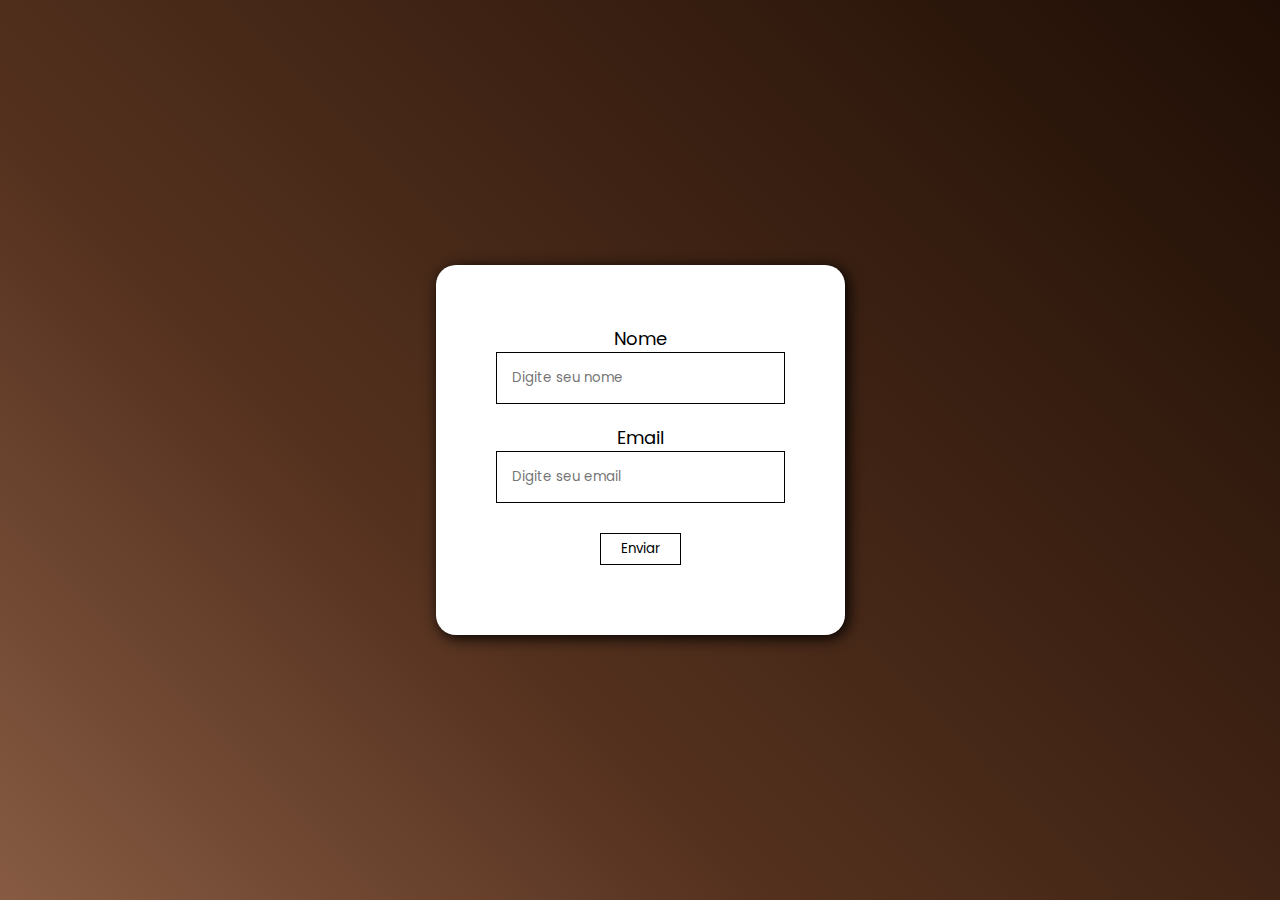
<file: isncript.html>
<!DOCTYPE html>
<html lang="pt-br">
  <head>
    <meta charset="UTF-8" />
    <meta http-equiv="X-UA-Compatible" content="IE=edge" />
    <meta name="viewport" content="width=device-width, initial-scale=1.0" />
    <title>Inscrição News Letter</title>

    <link rel="stylesheet" href="/assets/css/inscript.css" />
  </head>
  <body>
    <div class="content">
      <section>
        <form action="https://api.staticforms.xyz/submit" method="post">
          <label for="name">Nome</label>
          <input
            type="text"
            name="name"
            placeholder="Digite seu nome"
            id="name"
          />
          <label for="email">Email</label>
          <input
            type="email"
            name="email"
            placeholder="Digite seu email"
            id="email"
          />

          <input
            type="hidden"
            name="accessKey"
            value="575db216-2278-48e3-a96a-99b179bece41"
          />
          <input
            type="hidden"
            name="redirectTo"
            value="https://symphonious-salamander-6af6bf.netlify.app"
          />

          <button type="submit" onclick="functionInscript()">Enviar</button>
        </form>
      </section>
    </div>

    <script src="/assets/js/script.js"></script>
  </body>
</html>
</file>
<file: assets/css/inscript.css>
@import url("https://fonts.googleapis.com/css2?family=Poppins:wght@600&display=swap");

* {
  margin: 0;
  padding: 0;
  box-sizing: border-box;
  font-family: "Poppins", sans-serif;
}
body {
  /*background: linear-gradient(-45deg, #ffce51, #ff7253, #fd5754);*/
  background: linear-gradient(
    45deg,
    rgba(135, 91, 67, 1) 0%,
    rgba(84, 49, 30, 1) 35%,
    rgba(31, 14, 5, 1) 100%
  );
}
.content {
  width: 100%;
  height: 100vh;
}
section {
  background-color: white;
  width: min-content;
  padding: 60px;
  border-radius: 20px;
  box-shadow: 3px 3px 15px black;
}
.content,
section,
form {
  display: flex;
  justify-content: center;
  align-items: center;
  flex-direction: column;
}
label {
  font-size: 18px;
}
input {
  padding: 15px;
  border: 1px solid black;
  margin-bottom: 20px;
  transition: all 0.3s ease;
}
input:focus {
  border-radius: 15px;
}
button {
  padding: 5px 20px;
  border: 1px solid black;
  background: none;
  margin: 10px auto;
  transition: all 0.3s ease;
}
button:hover {
  border-radius: 15px;
}

@media (max-width: 480px) {
  section {
    width: 93%;
  }
}
</file>
<file: assets/css/style.css>
/* Fonts */
@import url("https://fonts.googleapis.com/css2?family=Poppins:wght@300;400;500;600;700&display=swap");

/* Reset */
* {
  box-sizing: border-box;
  margin: 0;
  padding: 0;
  list-style: none;
  text-decoration: none;
  font-family: "Poppins", sans-serif;
  font-size: 16px;
}

/* Header */

/* Nav bar */
.navbar {
  position: fixed;
  top: 0;
  display: flex;
  justify-content: space-between;
  align-items: center;
  background-color: #222;
  width: 100%;
  min-height: 70px;
  padding: 10px 40px;
}
.nav-logo {
  font-size: 30px;
  color: white;
}
.nav-logo span {
  color: #54311e;
  font-size: 30px;
}
.nav-menu {
  display: flex;
  align-items: center;
  justify-content: center;
  gap: 60px;
}
.nav-link {
  color: white;
  font-size: 18px;
  transition: 0.7s ease;
}
.nav-link:hover {
  color: #54311e;
}
.hamburguer {
  display: none;
  cursor: pointer;
}
.bar {
  display: block;
  width: 25px;
  height: 3px;
  margin: 5px auto;
  -webkit-transition: all 0.3s ease-in-out;
  transition: all 0.3s ease-in-out;
  background-color: white;
  border-radius: 3px;
}

/* Content */
.content {
  width: 550px;
  padding: 80px 10px;
  margin: 0 auto;
}
.capa {
  width: 100%;
}
.img {
  width: 100%;
}
.button,
button {
  padding: 10px 20px;
  background: #54311e;
  text-decoration: none;
  color: white;
  border-radius: 15px;
  border: 1px solid #54311e;
  transition: all 0.3s ease;
}
.button:hover,
button:hover {
  background: none;
  color: black;
}
.introducao {
  text-align: center;
  margin-bottom: 100px;
}
/*  Feedback */
.feedback {
  text-align: center;
  display: flex;
  flex-direction: column;
}

/* Tags */
h2 {
  color: #54311e;
  text-decoration: underline #54311e;
  font-size: 46.5px;
  text-align: center;
}
h3 {
  font-size: 30px;
}
article {
  margin-bottom: 100px;
}
section {
  display: flex;
  flex-direction: column;
  margin: 50px 0px;
  align-items: center;
  justify-content: center;
  border-bottom: 3px solid #54311e;
  padding-bottom: 30px;
}
p {
  margin: 20px auto;
}
img {
  width: 80%;
}
textarea {
  resize: none;
  padding: 10px;
  margin: 20px auto;
}
/* Responsividade */
.opac {
  top: 70px;
  left: 0;
  width: 20%;
  height: 100vh;
  position: fixed;
  background-color: #222;
  display: none;
  opacity: 0.5;
}
@media (max-width: 1140px) {
  .hamburguer {
    display: block;
  }
  .hamburguer.active .bar:nth-child(2) {
    opacity: 0;
  }
  .hamburguer.active .bar:nth-child(1) {
    transform: translateY(8px) rotate(45deg);
  }
  .hamburguer.active .bar:nth-child(3) {
    transform: translateY(-8px) rotate(-45deg);
  }
  .nav-menu {
    padding-top: 40px;
    justify-content: flex-start;
    position: fixed;
    right: -100%;
    top: 70px;
    gap: 0;
    flex-direction: column;
    background-color: #222;
    width: 80%;
    height: 100vh;
    text-align: center;
  }
  .nav-menu li {
    border-bottom: 1px solid #54311e;
    width: 75%;
    padding-bottom: 20px;
  }
  .nav-item {
    margin-bottom: 16px;
  }
  .nav-menu.active {
    right: 0;
  }
  .opac.active {
    display: block;
  }
}
@media (max-width: 560) {
  * {
    font-size: 16px;
  }
  .content {
    width: 95%;
  }
  h2 {
    font-size: 2.5rem;
  }
  h3 {
    font-size: 1.75rem;
  }
  .nav-logo,
  .nav-logo span {
    font-size: 25px;
  }
}
@media (max-width: 455px) {
  .content {
    width: 95%;
  }
  h2 {
    font-size: 2rem;
  }
  h3 {
    font-size: 1.5rem;
  }
  .nav-logo,
  .nav-logo span {
    font-size: 20px;
  }
}
</file>
